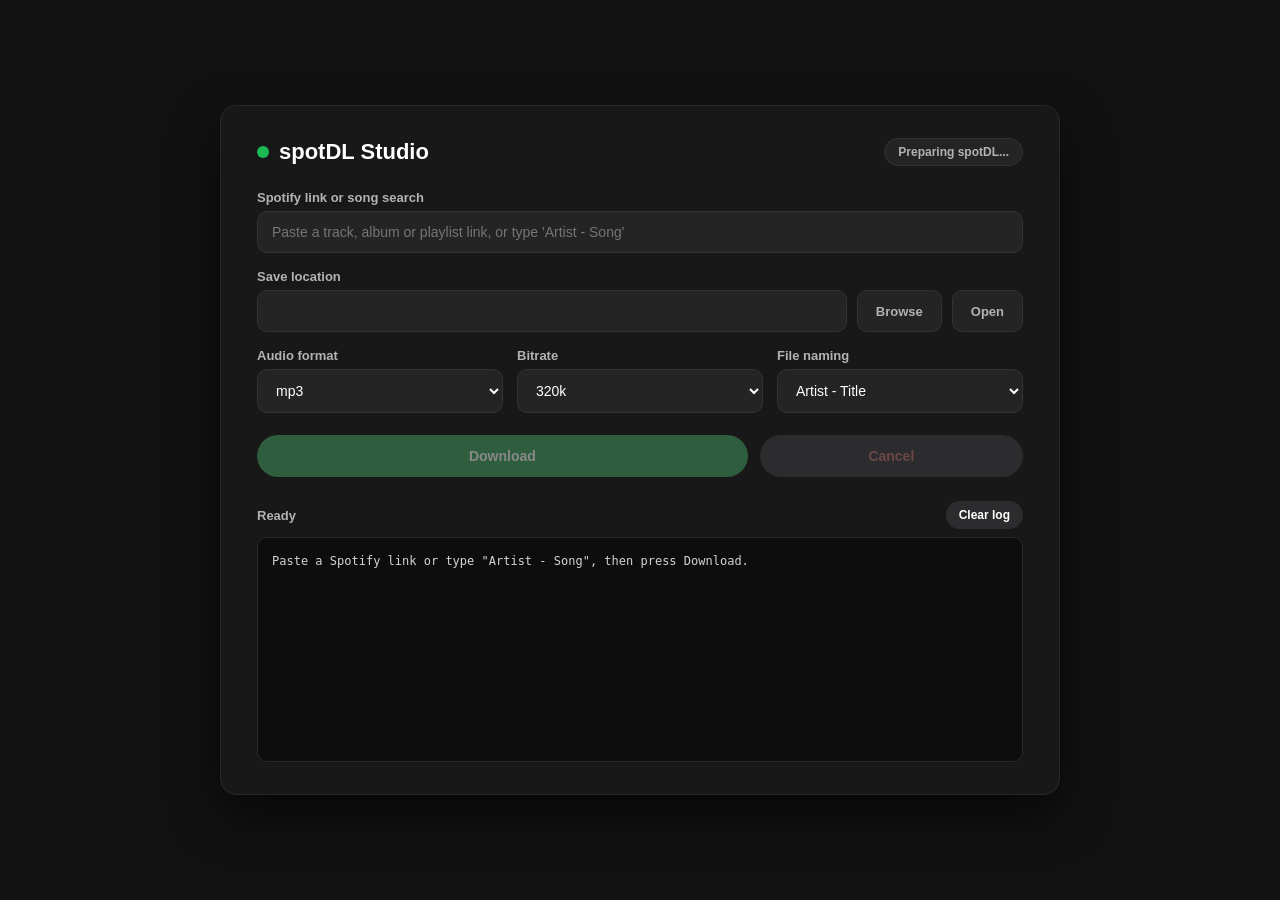
<file: ui/index.html>
<!DOCTYPE html>
<html lang="en">
<head>
  <meta charset="UTF-8" />
  <meta name="viewport" content="width=device-width, initial-scale=1.0" />
  <title>spotDL Studio</title>
  <link rel="stylesheet" href="style.css" />
</head>
<body>
  <main class="card">
    <div class="header">
      <h1 class="title"><span class="dot" aria-hidden="true"></span> spotDL Studio</h1>
      <span id="engineBadge" class="badge warn" role="status">Preparing spotDL...</span>
    </div>

    <label for="query">Spotify link or song search</label>
    <input type="text" id="query" autocomplete="off" spellcheck="false"
      placeholder="Paste a track, album or playlist link, or type 'Artist - Song'" />

    <label for="outputDir">Save location</label>
    <div class="save-row">
      <input type="text" id="outputDir" spellcheck="false" />
      <button type="button" id="browseBtn" class="btn-browse">Browse</button>
      <button type="button" id="openBtn" class="btn-browse">Open</button>
    </div>

    <div class="row">
      <div>
        <label for="format">Audio format</label>
        <select id="format">
          <option value="mp3">mp3</option>
          <option value="m4a">m4a</option>
          <option value="flac">flac (lossless)</option>
          <option value="opus">opus</option>
          <option value="ogg">ogg</option>
          <option value="wav">wav (lossless)</option>
        </select>
      </div>
      <div>
        <label for="bitrate">Bitrate</label>
        <select id="bitrate">
          <option value="320k">320k</option>
          <option value="256k">256k</option>
          <option value="192k">192k</option>
          <option value="128k">128k</option>
          <option value="auto">Match source</option>
        </select>
      </div>
      <div>
        <label for="naming">File naming</label>
        <select id="naming">
          <option value="artist_title">Artist - Title</option>
          <option value="title">Title only</option>
        </select>
      </div>
    </div>

    <div class="actions">
      <button type="button" id="downloadBtn" class="btn-primary" disabled>Download</button>
      <button type="button" id="cancelBtn" class="btn-cancel" disabled>Cancel</button>
    </div>

    <div class="log-header">
      <span id="statusText" class="status" role="status" aria-live="polite">Ready</span>
      <button type="button" id="clearBtn" class="btn-clear">Clear log</button>
    </div>
    <div id="logBox" class="log-box" tabindex="0" aria-label="Download log">Paste a Spotify link or type "Artist - Song", then press Download.</div>
  </main>

  <script src="app.js"></script>
</body>
</html>
</file>
<file: ui/style.css>
:root {
  --bg: #121212;
  --surface: #181818;
  --field: #242424;
  --line: #333;
  --line-soft: #282828;
  --text: #fff;
  --muted: #b3b3b3;
  --green: #1DB954;
  --green-hover: #1ed760;
  --red: #ff6b6b;
  --radius-field: 10px;
  --radius-card: 16px;
}
* { box-sizing: border-box; font-family: -apple-system, BlinkMacSystemFont, "Segoe UI", Roboto, sans-serif; }
body {
  margin: 0; background: var(--bg); color: var(--text);
  display: flex; justify-content: center; align-items: center; min-height: 100vh; padding: 28px;
}
.card {
  background: var(--surface); border: 1px solid var(--line-soft); border-radius: var(--radius-card);
  width: 93%; max-width: 840px; padding: 32px 36px; box-shadow: 0 20px 50px rgba(0,0,0,0.6);
}
.header { display: flex; justify-content: space-between; align-items: center; gap: 12px; margin-bottom: 24px; }
.title { margin: 0; font-size: 22px; font-weight: 700; display: flex; align-items: center; gap: 10px; }
.dot { width: 12px; height: 12px; border-radius: 50%; background: var(--green); }
label { display: block; font-size: 13px; color: var(--muted); margin-bottom: 6px; font-weight: 600; }
input, select {
  width: 100%; padding: 12px 14px; border-radius: var(--radius-field); border: 1px solid var(--line);
  background: var(--field); color: var(--text); font-size: 14px; outline: none; margin-bottom: 16px;
}
select:disabled { color: #777; }
input::placeholder { color: #757575; }
input:focus-visible, select:focus-visible { border-color: var(--green); }
button:focus-visible, .log-box:focus-visible { outline: 2px solid var(--green); outline-offset: 2px; }
.row { display: grid; grid-template-columns: 1fr 1fr 1fr; gap: 14px; }
.save-row { display: flex; gap: 10px; margin-bottom: 16px; }
.save-row input { margin-bottom: 0; flex: 1; min-width: 0; }
.actions { display: flex; gap: 12px; margin-top: 6px; }
button {
  padding: 13px 18px; border: none; border-radius: 999px; font-size: 14px;
  font-weight: 700; cursor: pointer; transition: background-color 0.15s ease, border-color 0.15s ease, color 0.15s ease;
}
button:disabled { cursor: not-allowed; }
.btn-primary { background: var(--green); color: #000; flex: 2; }
.btn-primary:hover:not(:disabled) { background: var(--green-hover); }
.btn-primary:disabled { background: #2e5e3e; color: #888; }
.btn-cancel { background: #2c2c2e; color: var(--red); flex: 1; }
.btn-cancel:hover:not(:disabled) { background: #3a3a3c; }
.btn-cancel:disabled { color: #6b4747; }
.btn-browse {
  background: var(--field); color: var(--muted); border: 1px solid var(--line);
  border-radius: var(--radius-field); padding: 0 18px; font-size: 13px; font-weight: 600;
}
.btn-browse:hover:not(:disabled) { border-color: var(--green); color: var(--text); }
.badge {
  background: var(--field); color: var(--green); border: 1px solid #1DB95444;
  border-radius: 999px; font-size: 12px; font-weight: 600; padding: 6px 13px; white-space: nowrap;
}
.badge.warn { color: var(--muted); border-color: var(--line); }
.badge.error { color: var(--red); border-color: #ff6b6b44; }
.btn-clear { background: #2c2c2e; color: var(--text); font-size: 12px; padding: 7px 13px; }
.log-header { display: flex; justify-content: space-between; align-items: center; gap: 12px; margin-top: 24px; margin-bottom: 8px; }
.status { font-size: 13px; font-weight: 600; color: var(--muted); }
.status.running, .status.ok { color: var(--green); }
.status.error { color: var(--red); }
.log-box {
  background: #0d0d0d; border: 1px solid var(--line-soft); border-radius: var(--radius-field);
  height: 225px; overflow-y: auto; padding: 14px; font-family: ui-monospace, SFMono-Regular, Menlo, monospace;
  font-size: 12px; line-height: 1.5; color: #d4d4d4; white-space: pre-wrap; overflow-wrap: anywhere;
}
@media (prefers-reduced-motion: reduce) {
  button { transition: none; }
}
</file>
